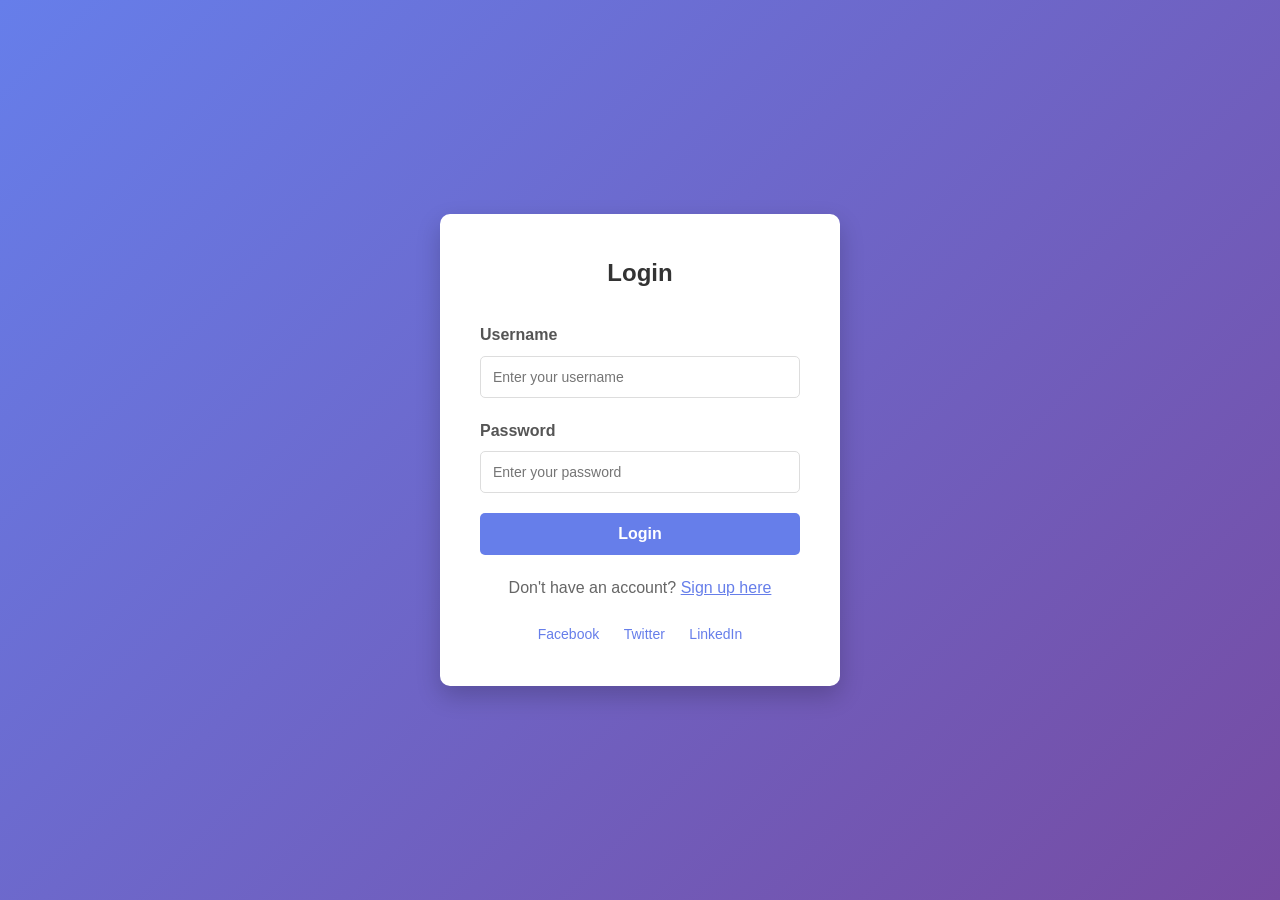
<file: desiree doromal project/index.html>
<!DOCTYPE html>
<html lang="en">
<head>
    <meta charset="UTF-8">
    <meta name="viewport" content="width=device-width, initial-scale=1.0">
    <title>Login & Authentication</title>
    <link rel="stylesheet" href="styles.css">
    <style>
        .auth-container {
            min-height: 100vh;
            display: flex;
            justify-content: center;
            align-items: center;
            background: linear-gradient(135deg, #667eea 0%, #764ba2 100%);
        }

        .auth-card {
            background: white;
            padding: 40px;
            border-radius: 10px;
            box-shadow: 0 10px 25px rgba(0, 0, 0, 0.2);
            width: 100%;
            max-width: 400px;
        }

        .auth-card h2 {
            color: #333;
            margin-bottom: 30px;
            text-align: center;
        }

        .form-group {
            margin-bottom: 20px;
        }

        .form-group label {
            display: block;
            margin-bottom: 8px;
            color: #555;
            font-weight: 600;
        }

        .form-group input {
            width: 100%;
            padding: 12px;
            border: 1px solid #ddd;
            border-radius: 5px;
            font-size: 14px;
            transition: border-color 0.3s;
        }

        .form-group input:focus {
            outline: none;
            border-color: #667eea;
            box-shadow: 0 0 5px rgba(102, 126, 234, 0.5);
        }

        .btn {
            width: 100%;
            padding: 12px;
            background-color: #667eea;
            color: white;
            border: none;
            border-radius: 5px;
            font-size: 16px;
            font-weight: 600;
            cursor: pointer;
            transition: background-color 0.3s;
        }

        .btn:hover {
            background-color: #764ba2;
        }

        .message {
            margin-top: 15px;
            padding: 12px;
            border-radius: 5px;
            text-align: center;
            font-weight: 600;
        }

        .message.success {
            background-color: #d4edda;
            color: #155724;
            border: 1px solid #c3e6cb;
        }

        .message.error {
            background-color: #f8d7da;
            color: #721c24;
            border: 1px solid #f5c6cb;
        }

        .toggle-form {
            text-align: center;
            margin-top: 20px;
            color: #666;
        }

        .toggle-form a {
            color: #667eea;
            cursor: pointer;
            text-decoration: underline;
        }

        .otp-section {
            display: none;
        }

        .otp-section input {
            text-align: center;
            letter-spacing: 10px;
            font-size: 20px;
        }

        .social-links {
            margin-top: 20px;
            text-align: center;
        }

        .social-links a {
            display: inline-block;
            margin: 0 10px;
            color: #667eea;
            text-decoration: none;
            font-size: 14px;
        }

        .social-links a:hover {
            text-decoration: underline;
        }

        .hidden {
            display: none;
        }
    </style>
</head>
<body>
    <div class="auth-container">
        <div class="auth-card">
            <!-- Login Form -->
            <div id="loginForm">
                <h2>Login</h2>
                <div class="form-group">
                    <label>Username</label>
                    <input type="text" id="loginUsername" placeholder="Enter your username" required>
                </div>
                <div class="form-group">
                    <label>Password</label>
                    <input type="password" id="loginPassword" placeholder="Enter your password" required>
                </div>
                <button class="btn" onclick="handleLogin()">Login</button>
                <div id="loginMessage" class="message hidden"></div>
                <div class="toggle-form">
                    Don't have an account? <a onclick="toggleForm()">Sign up here</a>
                </div>
            </div>

            <!-- Signup Form -->
            <div id="signupForm" class="hidden">
                <h2>Create Account</h2>
                <div class="form-group">
                    <label>Full Name</label>
                    <input type="text" id="signupName" placeholder="Enter your full name" required>
                </div>
                <div class="form-group">
                    <label>Email</label>
                    <input type="email" id="signupEmail" placeholder="Enter your email" required>
                </div>
                <div class="form-group">
                    <label>Username</label>
                    <input type="text" id="signupUsername" placeholder="Choose a username" required>
                </div>
                <div class="form-group">
                    <label>Password</label>
                    <input type="password" id="signupPassword" placeholder="Create a password" required>
                </div>
                <button class="btn" onclick="handleSignup()">Create Account</button>
                <div id="signupMessage" class="message hidden"></div>
                <div class="toggle-form">
                    Already have an account? <a onclick="toggleForm()">Login here</a>
                </div>
            </div>

            <!-- OTP Verification -->
            <div id="otpForm" class="hidden">
                <h2>Verify Email</h2>
                <p style="text-align: center; color: #666; margin-bottom: 20px;">Enter the 6-digit code sent to your email</p>
                <div class="form-group">
                    <label>Verification Code</label>
                    <input type="text" id="otpCode" placeholder="000000" maxlength="6" required>
                </div>
                <button class="btn" onclick="handleOTPVerification()">Verify</button>
                <div id="otpMessage" class="message hidden"></div>
            </div>

            <!-- Social Links -->
            <div class="social-links">
                <a href="https://web.facebook.com/" target="_blank">Facebook</a>
                <a href="https://twitter.com/" target="_blank">Twitter</a>
                <a href="https://www.linkedin.com/" target="_blank">LinkedIn</a>
            </div>
        </div>
    </div>

    <script>
        const users = JSON.parse(localStorage.getItem('users')) || {};
        let currentSignupEmail = '';

        function toggleForm() {
            document.getElementById('loginForm').classList.toggle('hidden');
            document.getElementById('signupForm').classList.toggle('hidden');
            clearMessages();
        }

        function handleLogin() {
            const username = document.getElementById('loginUsername').value;
            const password = document.getElementById('loginPassword').value;
            const messageDiv = document.getElementById('loginMessage');

            if (!username || !password) {
                showMessage(messageDiv, 'Please fill in all fields', 'error');
                return;
            }

            if (users[username] && users[username].password === password) {
                showMessage(messageDiv, 'Login successful! Redirecting...', 'success');
                setTimeout(() => {
                    localStorage.setItem('currentUser', username);
                    window.location.href = 'dashboard.html';
                }, 1500);
            } else {
                showMessage(messageDiv, 'Invalid username or password', 'error');
            }
        }

        function handleSignup() {
            const name = document.getElementById('signupName').value;
            const email = document.getElementById('signupEmail').value;
            const username = document.getElementById('signupUsername').value;
            const password = document.getElementById('signupPassword').value;
            const messageDiv = document.getElementById('signupMessage');

            if (!name || !email || !username || !password) {
                showMessage(messageDiv, 'Please fill in all fields', 'error');
                return;
            }

            if (users[username]) {
                showMessage(messageDiv, 'Username already exists', 'error');
                return;
            }

            currentSignupEmail = email;
            showMessage(messageDiv, 'Sending verification code...', 'success');
            
            setTimeout(() => {
                document.getElementById('signupForm').classList.add('hidden');
                document.getElementById('otpForm').classList.remove('hidden');
                showMessage(document.getElementById('otpMessage'), '', 'success');
            }, 1000);
        }

        function handleOTPVerification() {
            const otp = document.getElementById('otpCode').value;
            const messageDiv = document.getElementById('otpMessage');

            if (!otp || otp.length !== 6) {
                showMessage(messageDiv, 'Please enter a valid 6-digit code', 'error');
                return;
            }

            if (otp === '123456') {
                const username = document.getElementById('signupUsername').value;
                const password = document.getElementById('signupPassword').value;
                
                users[username] = {
                    name: document.getElementById('signupName').value,
                    email: currentSignupEmail,
                    password: password
                };
                
                localStorage.setItem('users', JSON.stringify(users));
                showMessage(messageDiv, 'Account created successfully! Redirecting to login...', 'success');
                
                setTimeout(() => {
                    document.getElementById('otpForm').classList.add('hidden');
                    document.getElementById('loginForm').classList.remove('hidden');
                    document.getElementById('signupForm').classList.add('hidden');
                    document.getElementById('loginUsername').value = username;
                    document.getElementById('loginPassword').value = '';
                    clearMessages();
                }, 1500);
            } else {
                showMessage(messageDiv, 'Invalid verification code (try: 123456)', 'error');
            }
        }

        function showMessage(element, text, type) {
            element.textContent = text;
            element.className = `message ${type}`;
        }

        function clearMessages() {
            document.getElementById('loginMessage').classList.add('hidden');
            document.getElementById('signupMessage').classList.add('hidden');
            document.getElementById('otpMessage').classList.add('hidden');
        }

        // Initialize with a test user
        if (!users['desiree']) {
            users['desiree'] = { name: 'DESIREE', email: 'DESIREEle.com', password: '123' };
            localStorage.setItem('users', JSON.stringify(users));
        }
    </script>
</body>
</html>
</file>
<file: desiree doromal project/styles.css>
/* Global Styles */
* {
    margin: 0;
    padding: 0;
    box-sizing: border-box;
}

html, body {
    width: 100%;
    height: 100%;
}

body {
    font-family: 'Segoe UI', Tahoma, Geneva, Verdana, sans-serif;
    background-color: #f5f7fa;
    color: #333;
    line-height: 1.6;
}

/* Utility Classes */
.hidden {
    display: none !important;
}

.active {
    display: block !important;
}

/* Scrollbar Styling */
::-webkit-scrollbar {
    width: 8px;
}

::-webkit-scrollbar-track {
    background: #f1f1f1;
}

::-webkit-scrollbar-thumb {
    background: #667eea;
    border-radius: 4px;
}

::-webkit-scrollbar-thumb:hover {
    background: #764ba2;
}

/* Animations */
@keyframes slideIn {
    from {
        opacity: 0;
        transform: translateY(20px);
    }
    to {
        opacity: 1;
        transform: translateY(0);
    }
}

@keyframes fadeIn {
    from {
        opacity: 0;
    }
    to {
        opacity: 1;
    }
}

.card {
    animation: slideIn 0.3s ease-out;
}

.clickable-card {
    cursor: pointer;
    transition: all 0.3s ease;
}

.clickable-card:hover {
    transform: translateY(-5px) !important;
    box-shadow: 0 8px 20px rgba(102, 126, 234, 0.3) !important;
}

/* Print Styles */
@media print {
    .sidebar,
    .top-bar,
    .logout-btn,
    .btn-primary,
    .btn-secondary,
    .btn-danger,
    .btn-info {
        display: none !important;
    }
    
    .main-content {
        margin-left: 0;
        padding: 0;
    }
    
    table {
        page-break-inside: avoid;
    }
    
    tr {
        page-break-inside: avoid;
    }
}
</file>
